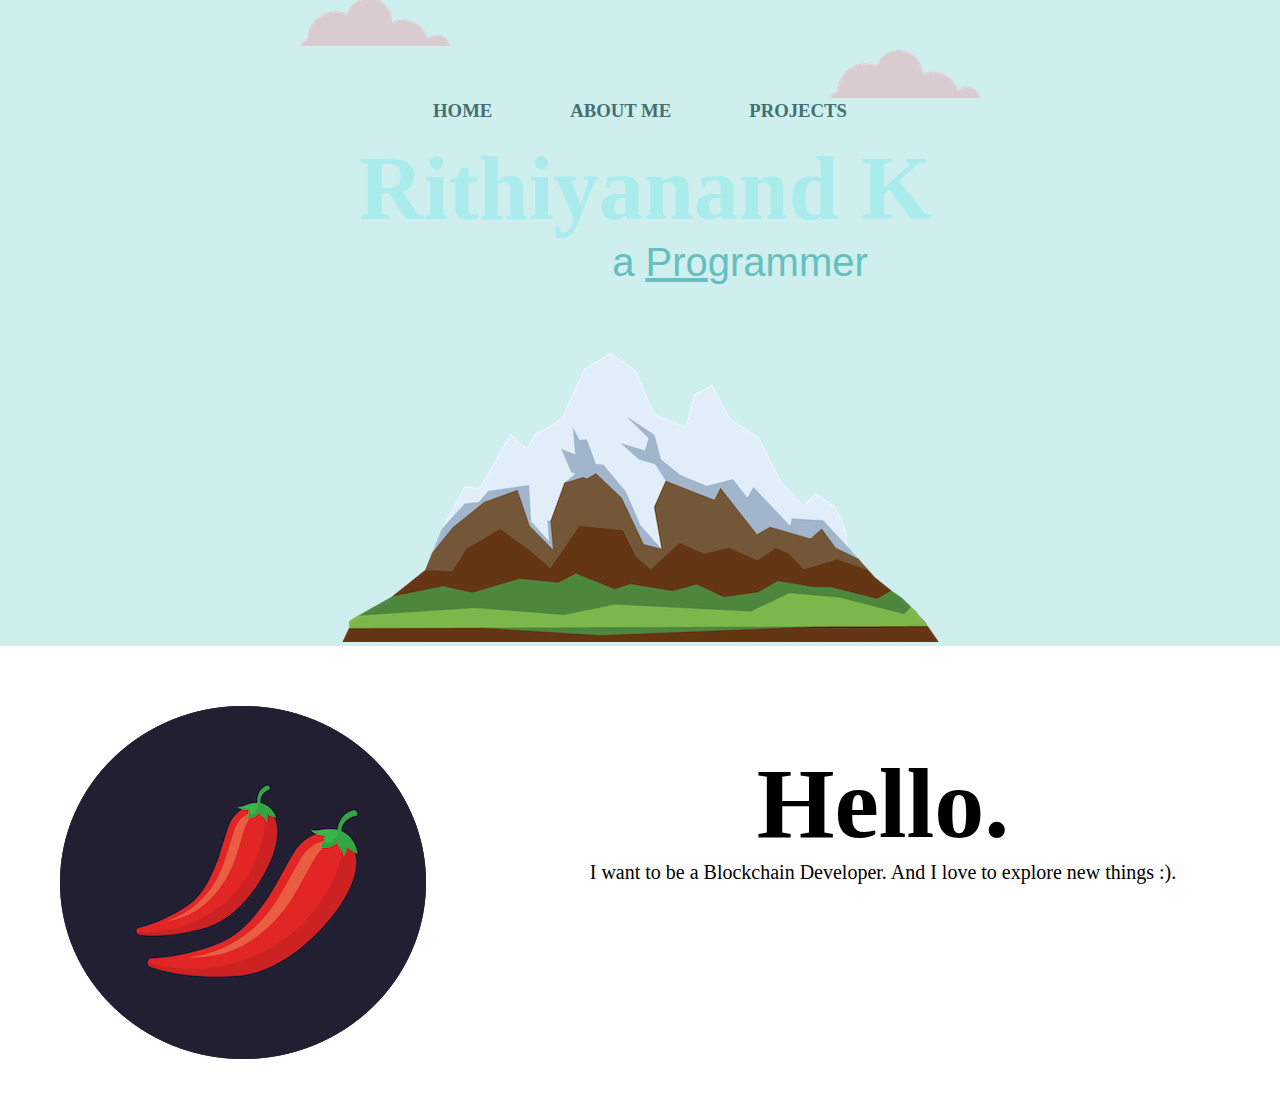
<file: index.html>
<!DOCTYPE html>
<html lang="en">
<head>
    <meta charset="UTF-8">
    <meta name="viewport" content="width=device-width, initial-scale=1.0">
    <title>RITHI</title>
    <link rel="stylesheet" href="index.css">
</head>
<body>
    <div class=" top-container">
        <div class="one">
          <h3>HOME</h3>
          <h3>ABOUT ME</h3>
          <h3>PROJECTS</h3>
       </div>
          <img class="top-cloud" src="./cloud.png" alt="cloud image">
          <h1>Rithiyanand K</h1>
          <h2>a <span class="Pro">Pro</span>grammer</h2>
          <img class="bottom-cloud" src="./cloud.png" alt="cloud image">
          <img src="./mountain.png" alt="mountain image">
    </div>
    <div class="middle-container"> 
            <div >
                <img  class=" general-iamges skill-chilli-1"src="./chillies.png" alt="chilli image">
                <h4 class="content">Hello.</h4>
                <p>I want to be a Blockchain Developer.
                    And I love to explore
                    new things :).</p>
            </div>
         
    </div>
</body>

</html>
</file>
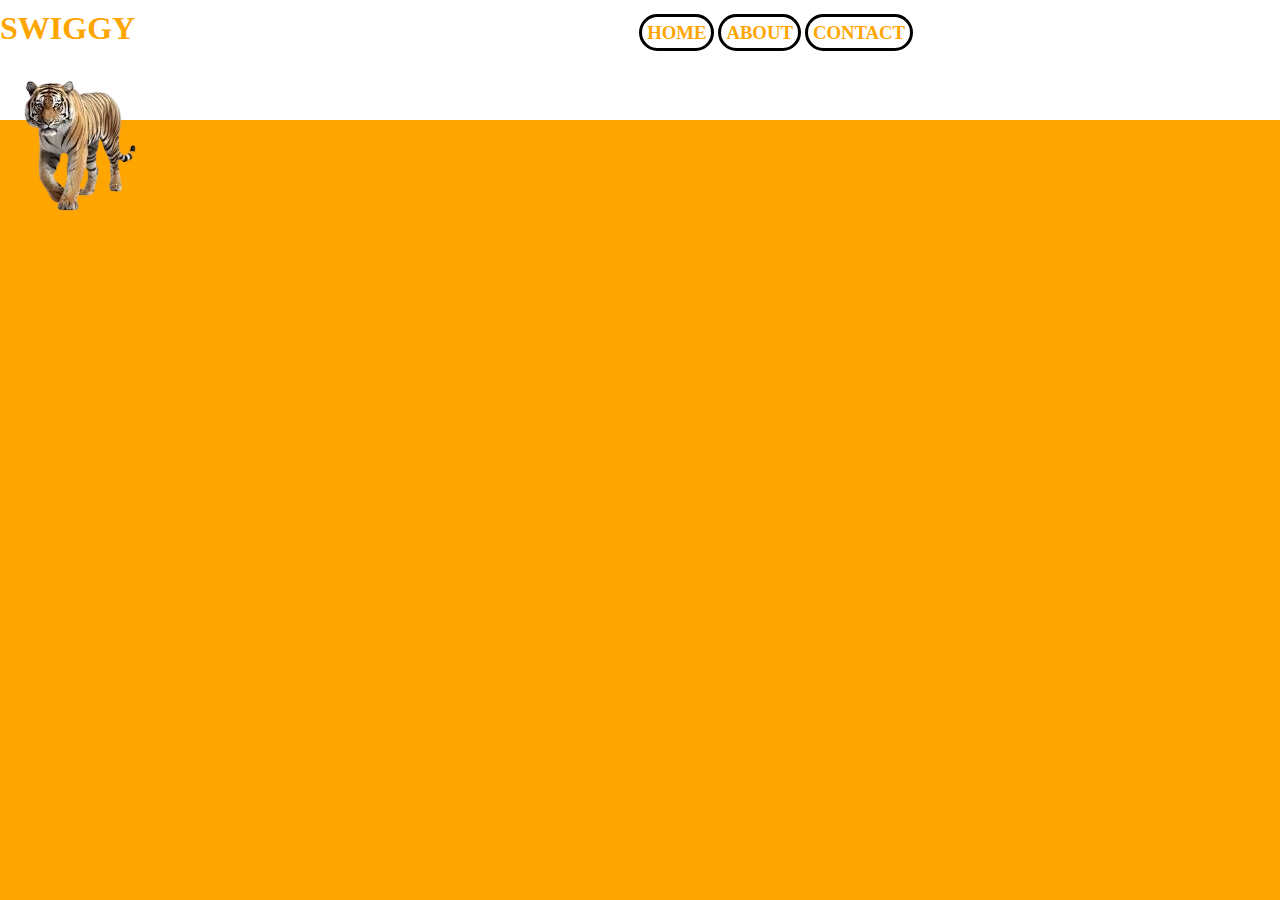
<file: new.html>
<!DOCTYPE html>
<html lang="en">
<head>
    <meta charset="UTF-8">
    <meta name="viewport" content="width=device-width, initial-scale=1.0">
    <title>Document</title>
    <link rel="stylesheet" href="new.css">
</head>
<body>
    <div>
        <h1>SWIGGY</h1>
        <nav>
            <h3>HOME</h3>
            <h3>ABOUT</h3>
            <h3>CONTACT</h3>
        </nav>
    </div>
    <div>
        <img src="./tiger-removebg-preview.png">
</body>
</html>
</file>
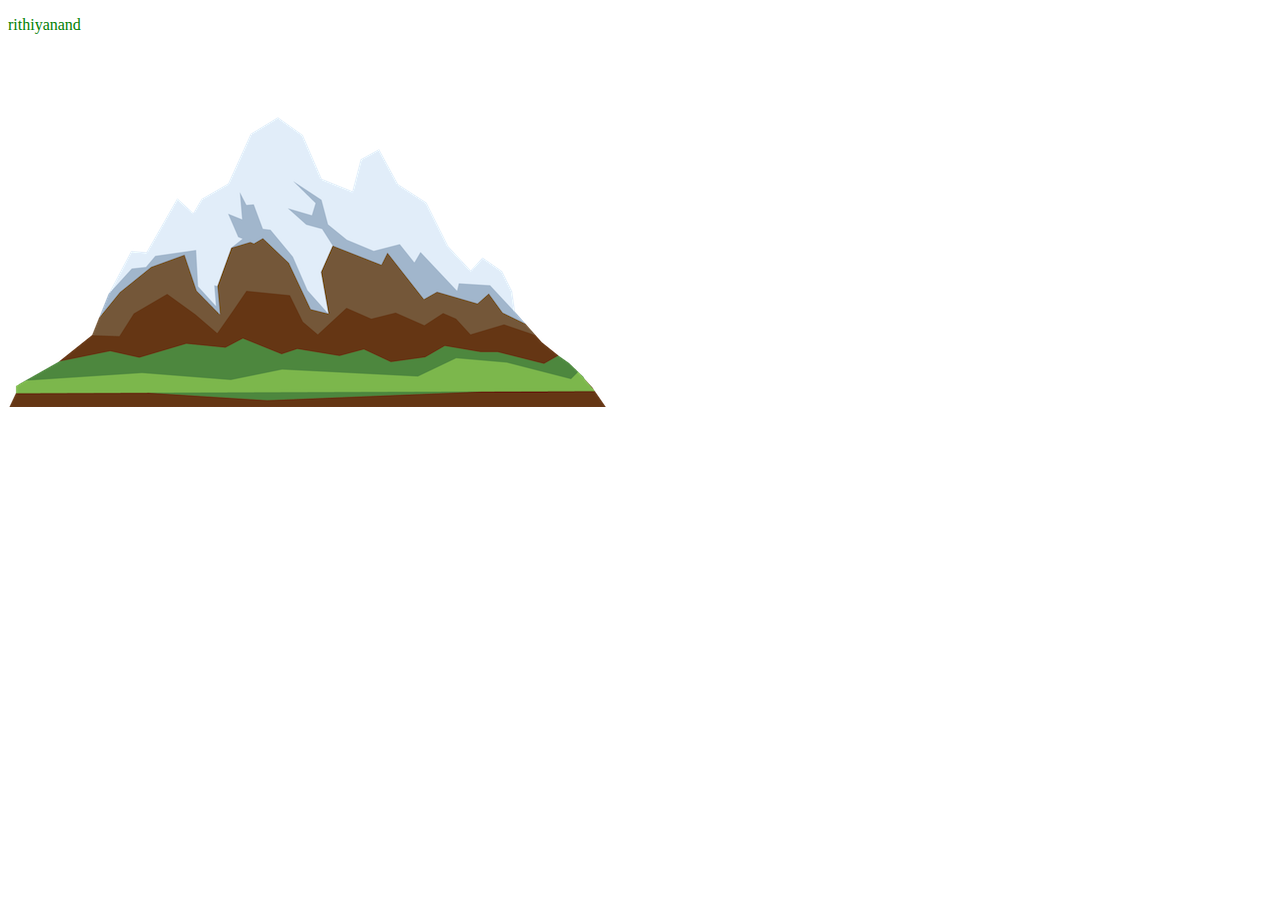
<file: shadow.html>
<!DOCTYPE html>
<html lang="en">
<head>
    <meta charset="UTF-8">
    <meta name="viewport" content="width=device-width, initial-scale=1.0">
    <title>Document</title>
    <link rel="stylesheet" href="shadow.css">
    <style>
        .one{
            color: green;
        }
    </style>
</head>
<body>
    <p class="one">rithiyanand</p>
    <img src="./mountain.png">
</body>
</html>
</file>
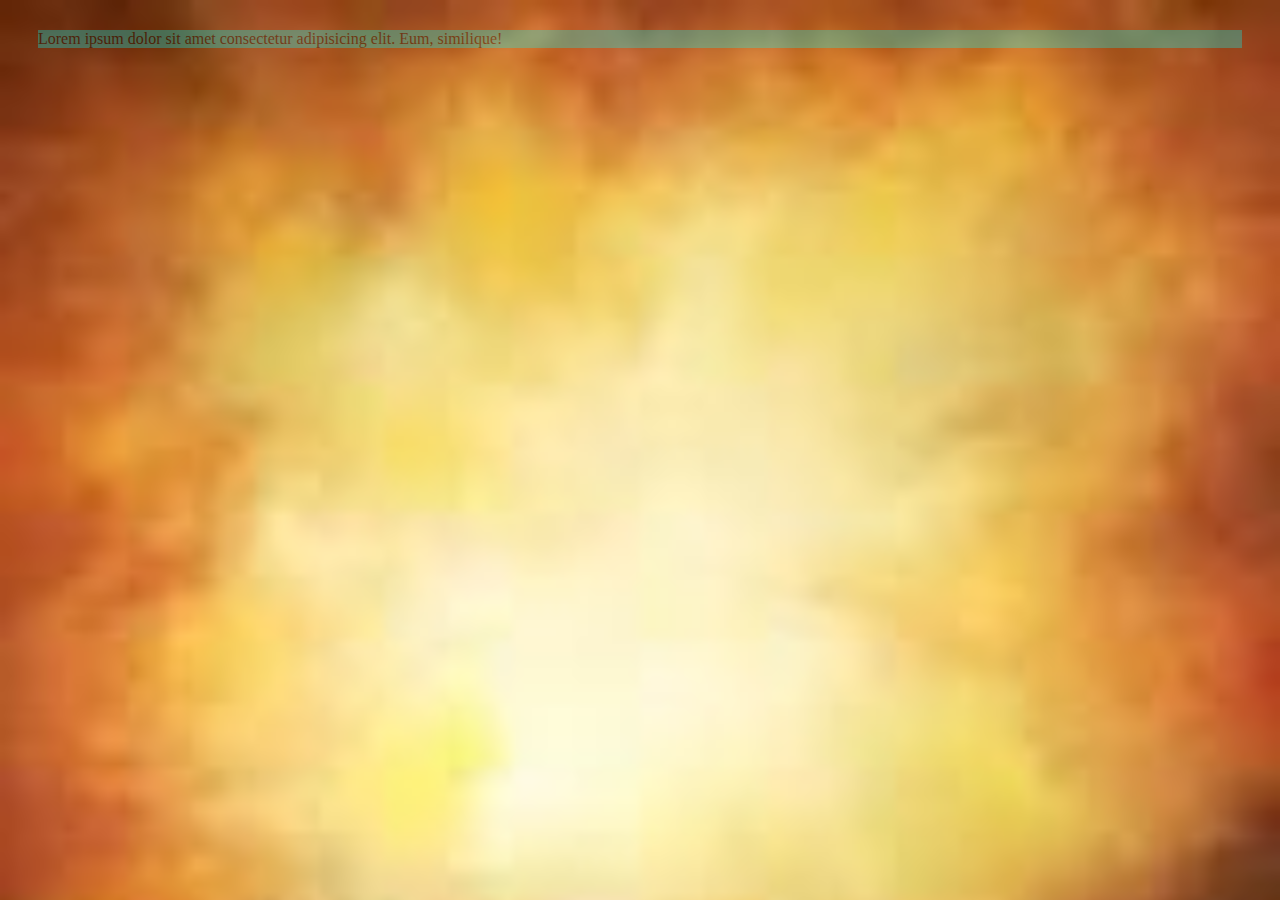
<file: TRANS.HTML>
<!DOCTYPE html>
<html lang="en">
<head>
    <meta charset="UTF-8">
    <meta name="viewport" content="width=device-width, initial-scale=1.0">
    <title>Document</title>
    <style>
       
        body{
            background-image: url(./BACK.jpg);
            background-repeat: no-repeat;
            background-size: cover;
        }
        div.trans{
            background-color: aqua;
            margin: 30px;
            opacity: 0.3;
        
        }
        div .trans p{
            color:green;

        }

    </style>
</head>
<body>
            <div class="trans">
            <p>Lorem ipsum dolor sit amet consectetur adipisicing elit. Eum, similique!</p>
            </div>

    </div>

</body>
</html>
</file>
<file: index.css>
body{
    text-align: center;
}
*{
    
    margin: 0px;
}
h1{
    font-family: 'Sacramento', cursive;
    color:rgb(170, 236, 236);
    margin: 15px 0 auto 0;
    font-size: 5.625rem;
    padding-left: 10px;
    
}
h2{
    font-weight: normal;
    color: #66BFBF;
    font-family: 'Montserrat', sans-serif;
    font-size: 2.5rem;
    padding-left: 200px;
}
.top-container{
    background-color: rgb(207, 239, 239);
    padding-top: 100px;
    position: relative;
}
.top-cloud{
    position: absolute;
    top:50px;
    right: 300px;

}
.bottom-cloud{
    position: absolute;
    left:300px;
    bottom: 600px;
}
.Pro{
    text-decoration: underline;
}
h3{
    color: rgb(68, 112, 112);
    margin: 30px;
    
    
}
.one h3{
    display: inline;
 
}

h3{
    border: 0px solid rgb(230, 172, 172) ;
    padding: 7px;
    border-radius: 30px;
    cursor: pointer;
}
h3:hover{
    background-color: rgb(176, 168, 236);
    color: white;
}


.content {
    font-size: 100px;
    padding-top: 100px;
}
.skill-chilli-1{
    float: left;
    padding: 60px;
    
}
p{
    font-size: 20px;
}
</file>
<file: new.css>
body{
    background-color: orange;
    margin: 0px;
    padding: 0px;
    cursor: crosshair;
}
div{
    background-color:white;
    height:50px ;
    color: orange;
    padding-top: 10px;
}
h1,nav,h3{
    display: inline;
}
h3{
    border: 3px solid black;
    background-color: white;
    border-radius: 50px;
    padding: 5px;

}
nav{
    padding-left: 500px;
}
h3{
    padding: ;
}
</file>
<file: shadow.css>
.drop:hover{
    box-shadow: 2px 2px 2px 20px yellow;
}
.box{
   
    filter:box-shadow(2px 2px 2px 20px red);
}
.one{
    color:aqua;
}

img:HOVER{
    opacity: 0.5;
}
</file>
